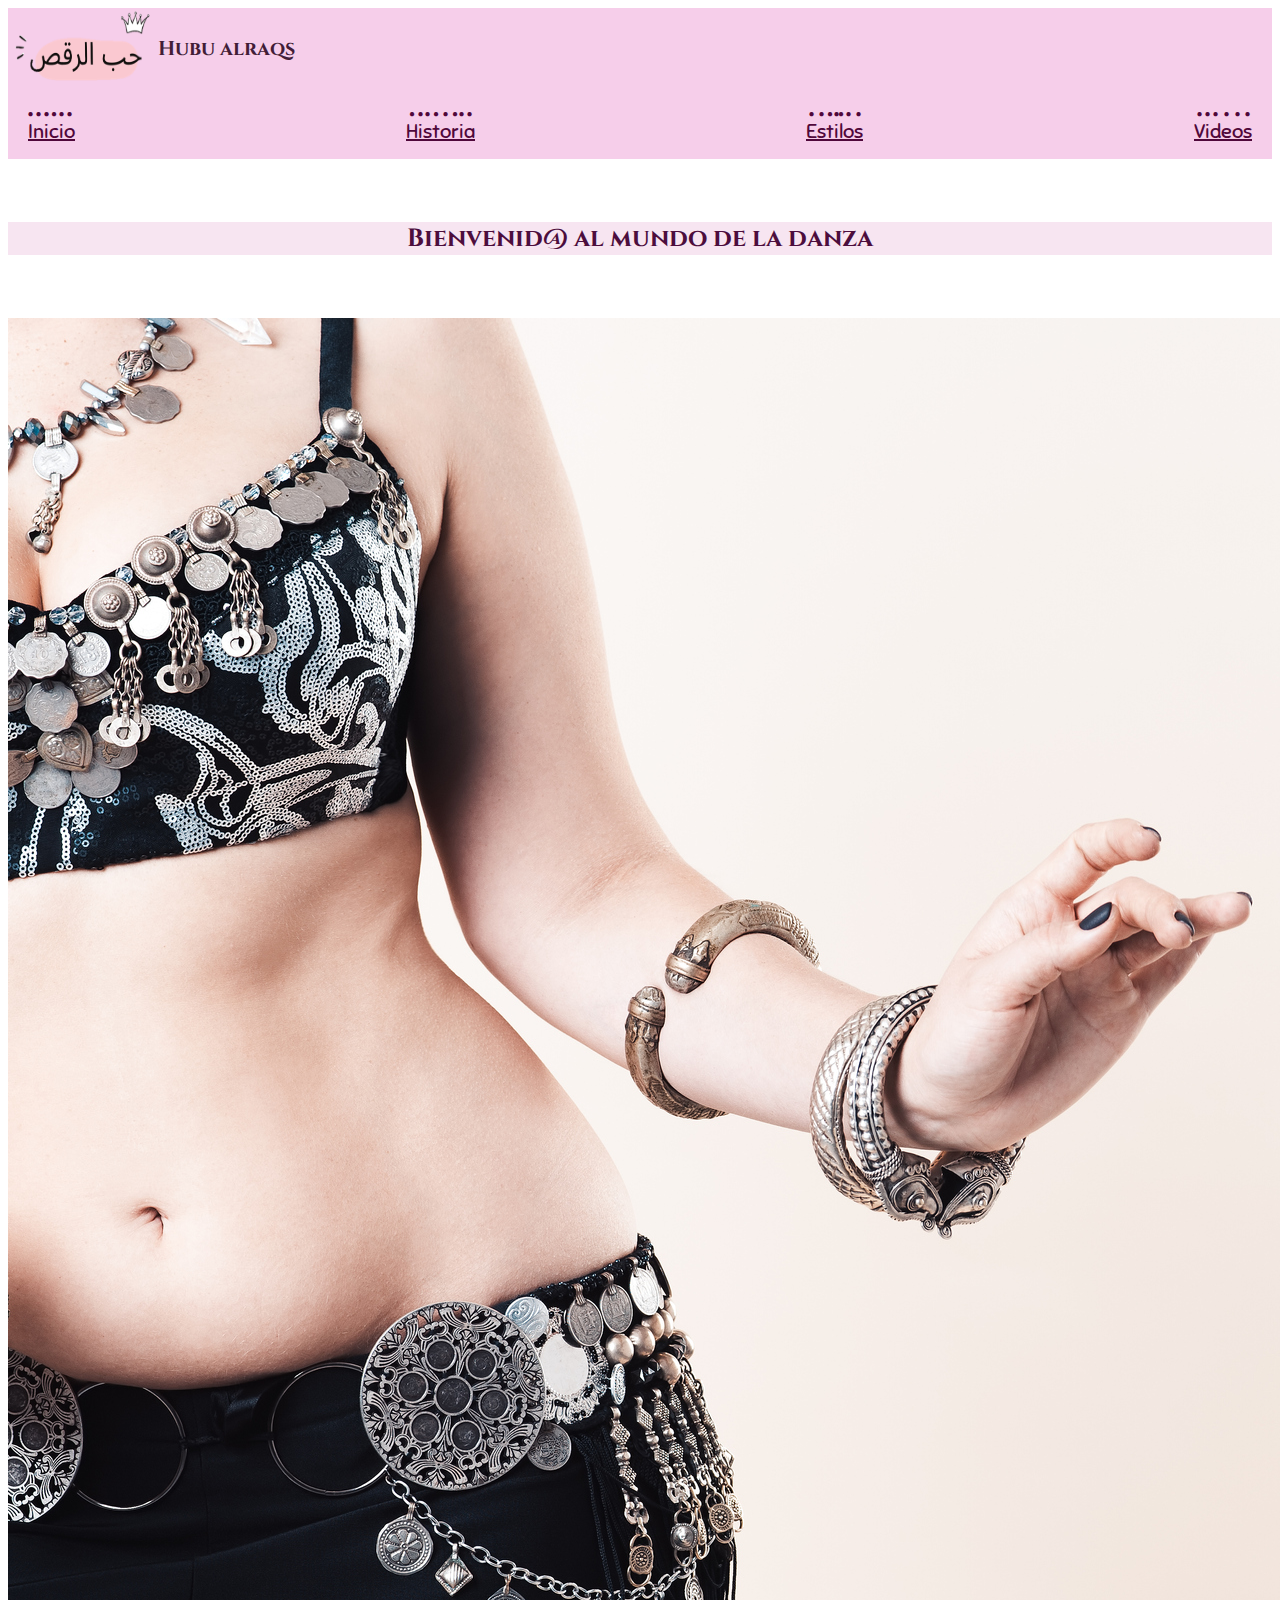
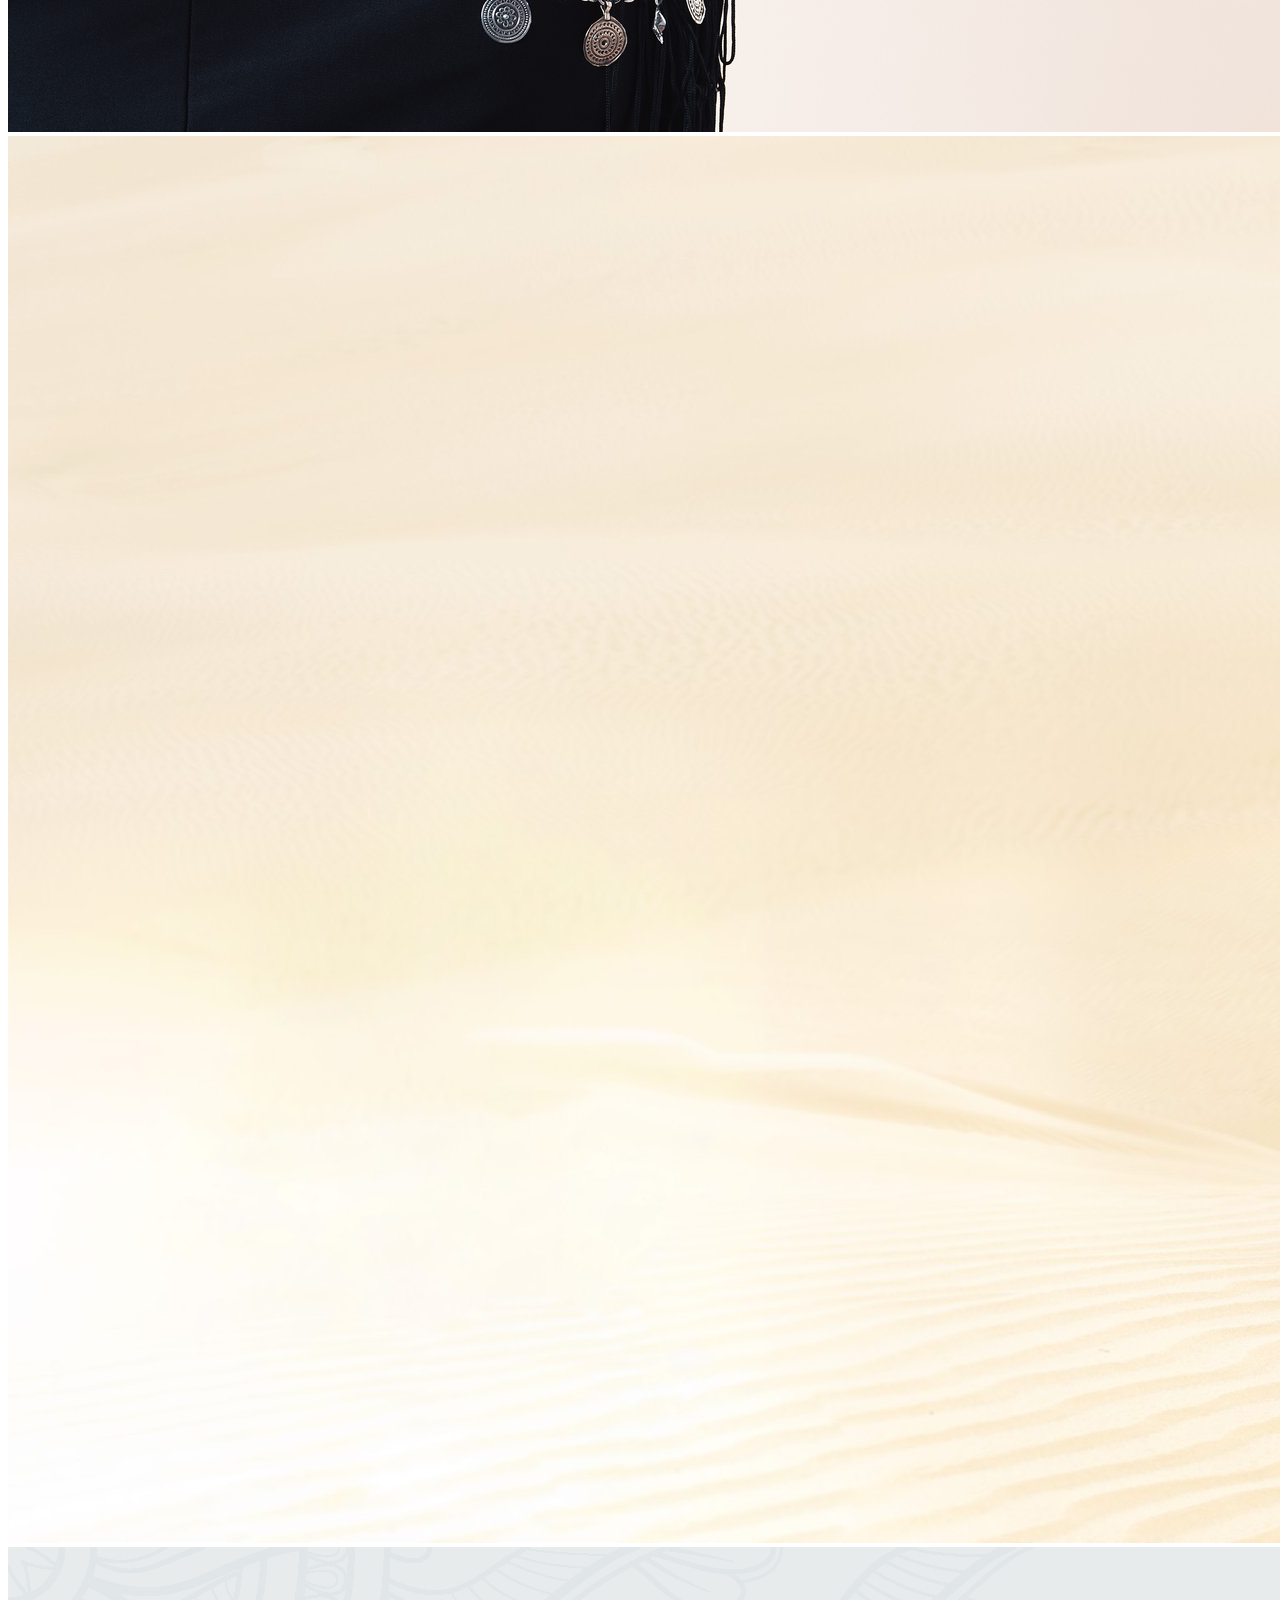
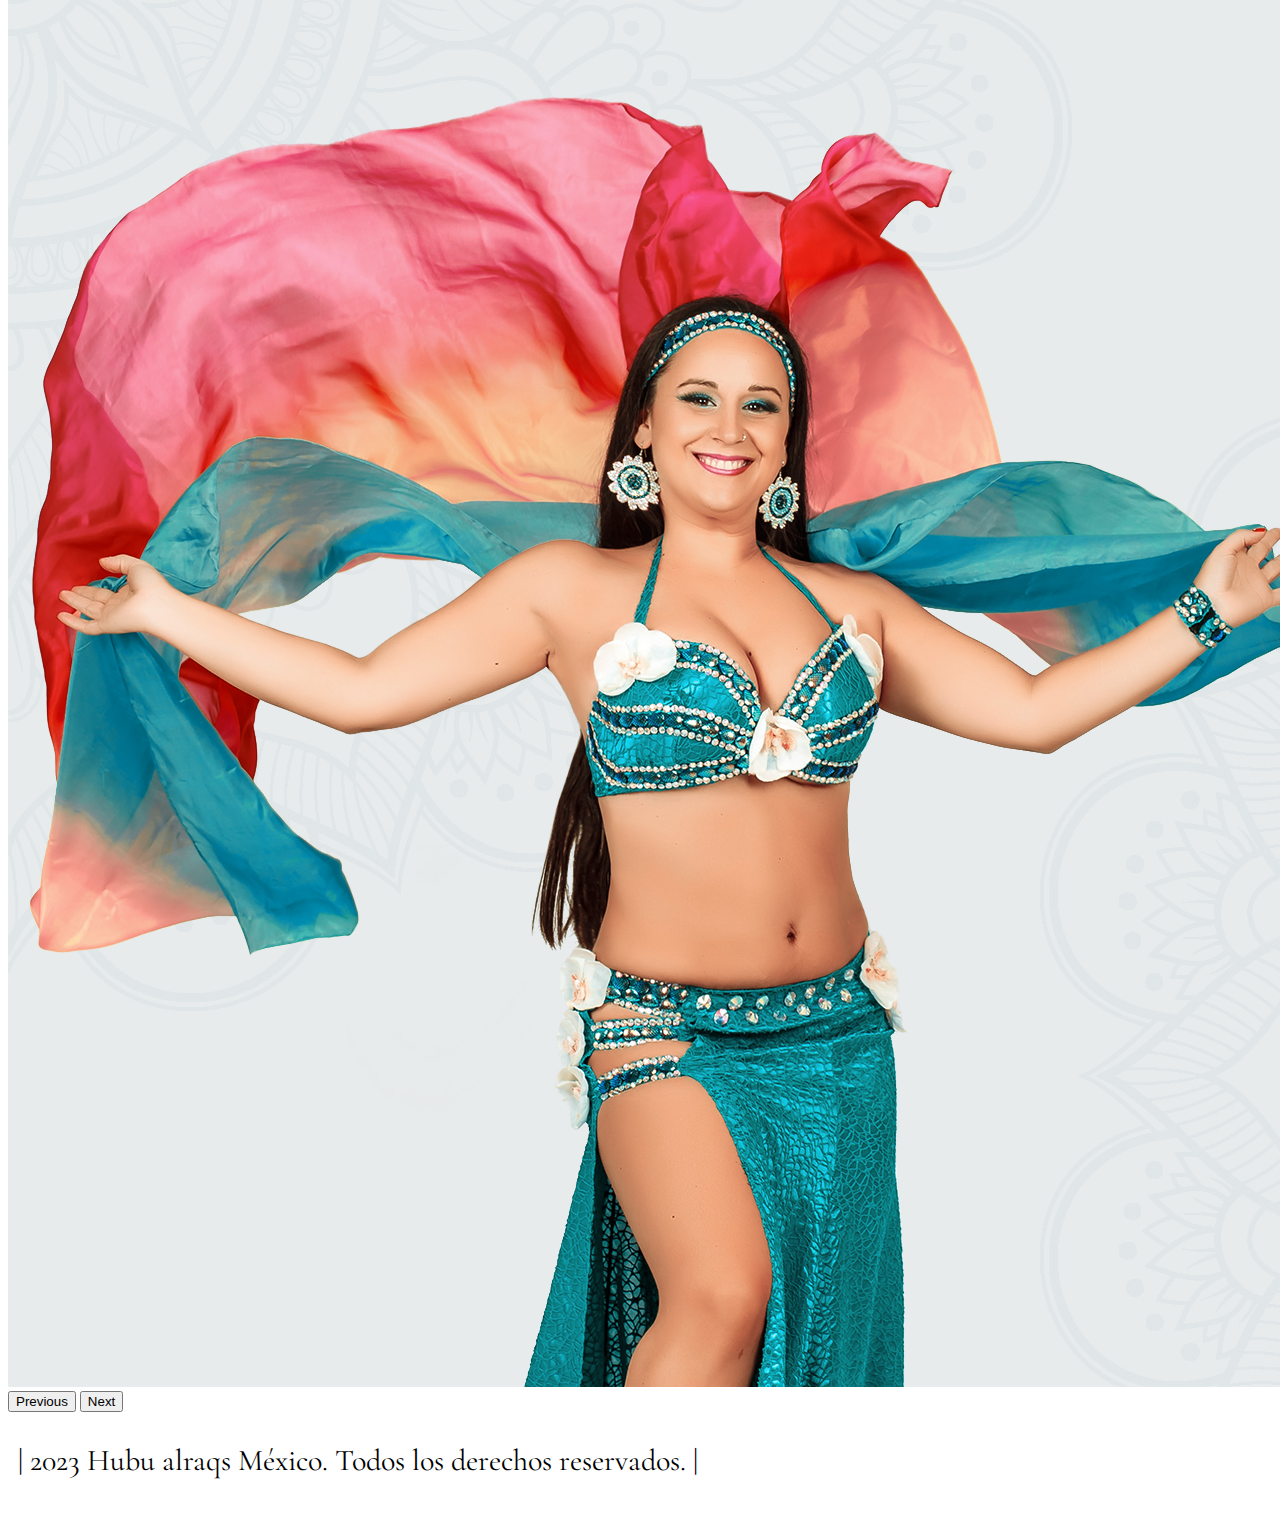
<file: index.html>
<!DOCTYPE html>
<html lang="en">
  <head>
    <meta charset="UTF-8" />
    <meta name="viewport" content="width=device-width, initial-scale=1.0" />
    <title>Hubu alraqs</title>
    <!--llamo al archivo CSS de Bootstrap-->
    <link
      href="https://cdn.jsdelivr.net/npm/bootstrap@5.1.3/dist/css/bootstrap.min.css"
      rel="stylesheet"
      integrity="sha384-1BmE4kWBq78iYhFldvKuhfTAU6auU8tT94WrHftjDbrCEXSU1oBoqyl2QvZ6jIW3"
      crossorigin="anonymous"
    />
    <!--llamo al archivo de CSS-->
    <link rel="stylesheet" href="Belly.css" />
    <!--llamo al archivo de JavaScript-->
    <script
      src="https://cdn.jsdelivr.net/npm/bootstrap@5.3.0-alpha1/dist/js/bootstrap.bundle.min.js"
      integrity="sha384- w76AqPfDkMBDXo30jS1Sgez6pr3x5MlQ1ZAGC+nuZB+EYdgRZgiwxhTBTkF7CXvN"
      crossorigin="anonymous"
    ></script>
    <script src="./main.js" type="text/javascript"></script>
  </head>
  <body>
    <header>
              <div class="container-fluid">
                <div class="row">     
              <div class="col-md-4 header_complete_logo">
                <div class="logohubu">
                  <img src="./Imagenes/logohubu.png" alt="logo" />
                  <h1 class="hubualraqs">Hubu alraqs</h1>
                </div>
              </div>
                <div class="col-md-8 header_complete_links">
                <nav>                 
                  <ul>
                    <a href="Bellydance.html">Inicio</a>
                    <a href="histobell.html">Historia</a>
                    <a href="estilosbell.html">Estilos</a>
                    <a href="videosbell.html">Videos</a>
                  </ul>
                </nav>
                </div>
              </div>  
            </div>
    </header>

    <main>
      <div class="container-fluid">
        <div class="col-md-12">
          <div>
        <h5>Bienvenid@ al mundo de la danza</h5>
      </div>
      </div>
      <div class="items" id="Inicio">
        <div id="carouselExampleControls" class="carousel slide" data-bs-ride="carousel">
          <div class="carousel-inner">
            <div class="carousel-item active">
              <img src="./Imagenes/Img2.jpg" class="d-block w-100" alt="img2">
            </div>
            <div class="carousel-item">
              <img src="./Imagenes/Img3.jpg" class="d-block w-100" alt="img3">
            </div>
            <div class="carousel-item">
              <img src="./Imagenes/Img1.jpg" class="d-block w-100" alt="img1">
            </div>
          </div>
          <button class="carousel-control-prev" type="button" data-bs-target="#carouselExampleControls" data-bs-slide="prev">
            <span class="carousel-control-prev-icon" aria-hidden="true"></span>
            <span class="visually-hidden">Previous</span>
          </button>
          <button class="carousel-control-next" type="button" data-bs-target="#carouselExampleControls" data-bs-slide="next">
            <span class="carousel-control-next-icon" aria-hidden="true"></span>
            <span class="visually-hidden">Next</span>
          </button>
        </div>
      </div>
      </div>
      </div>
    </div>  
    </main>

    <div class="container-fluid">
      <div class="pie">
        <footer>
          <p>| 2023 Hubu alraqs México. Todos los derechos reservados. |</p>
        </footer>
      </div>
    </div>
  </body>
</html>
</file>
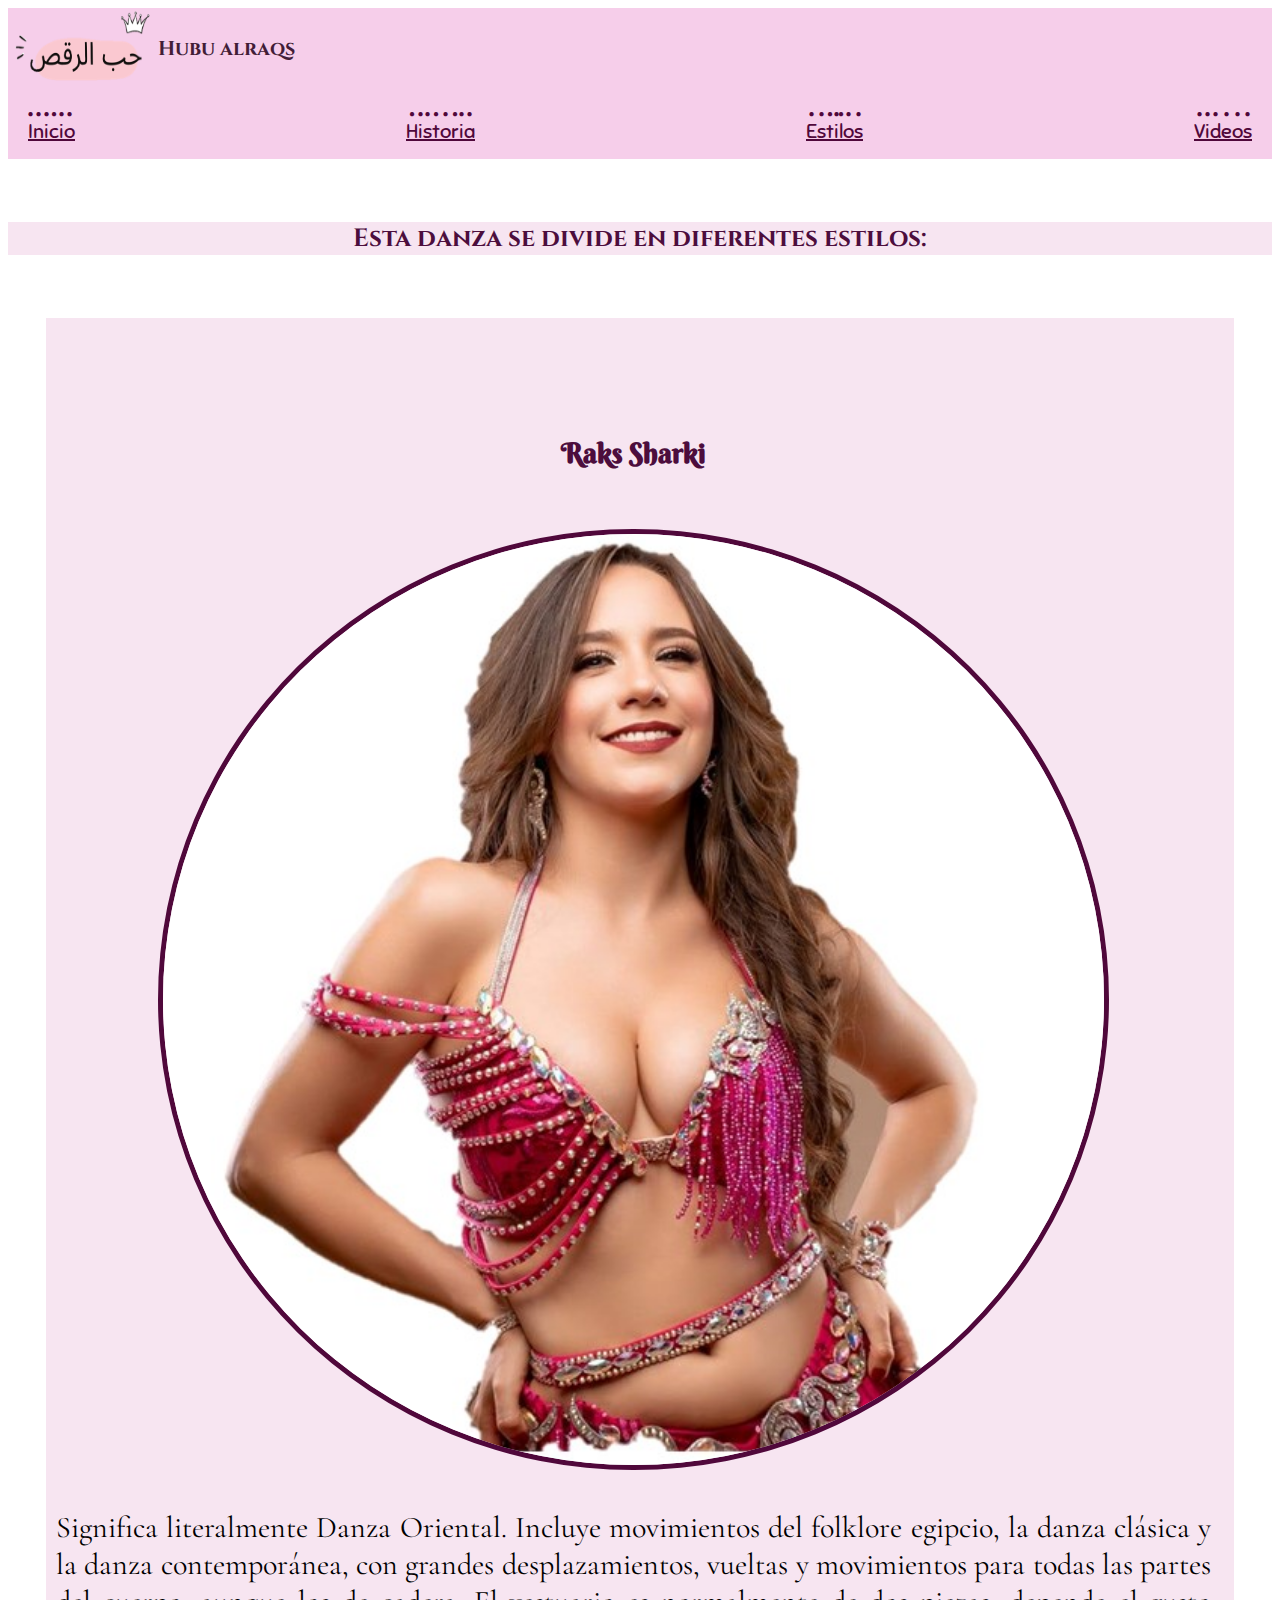
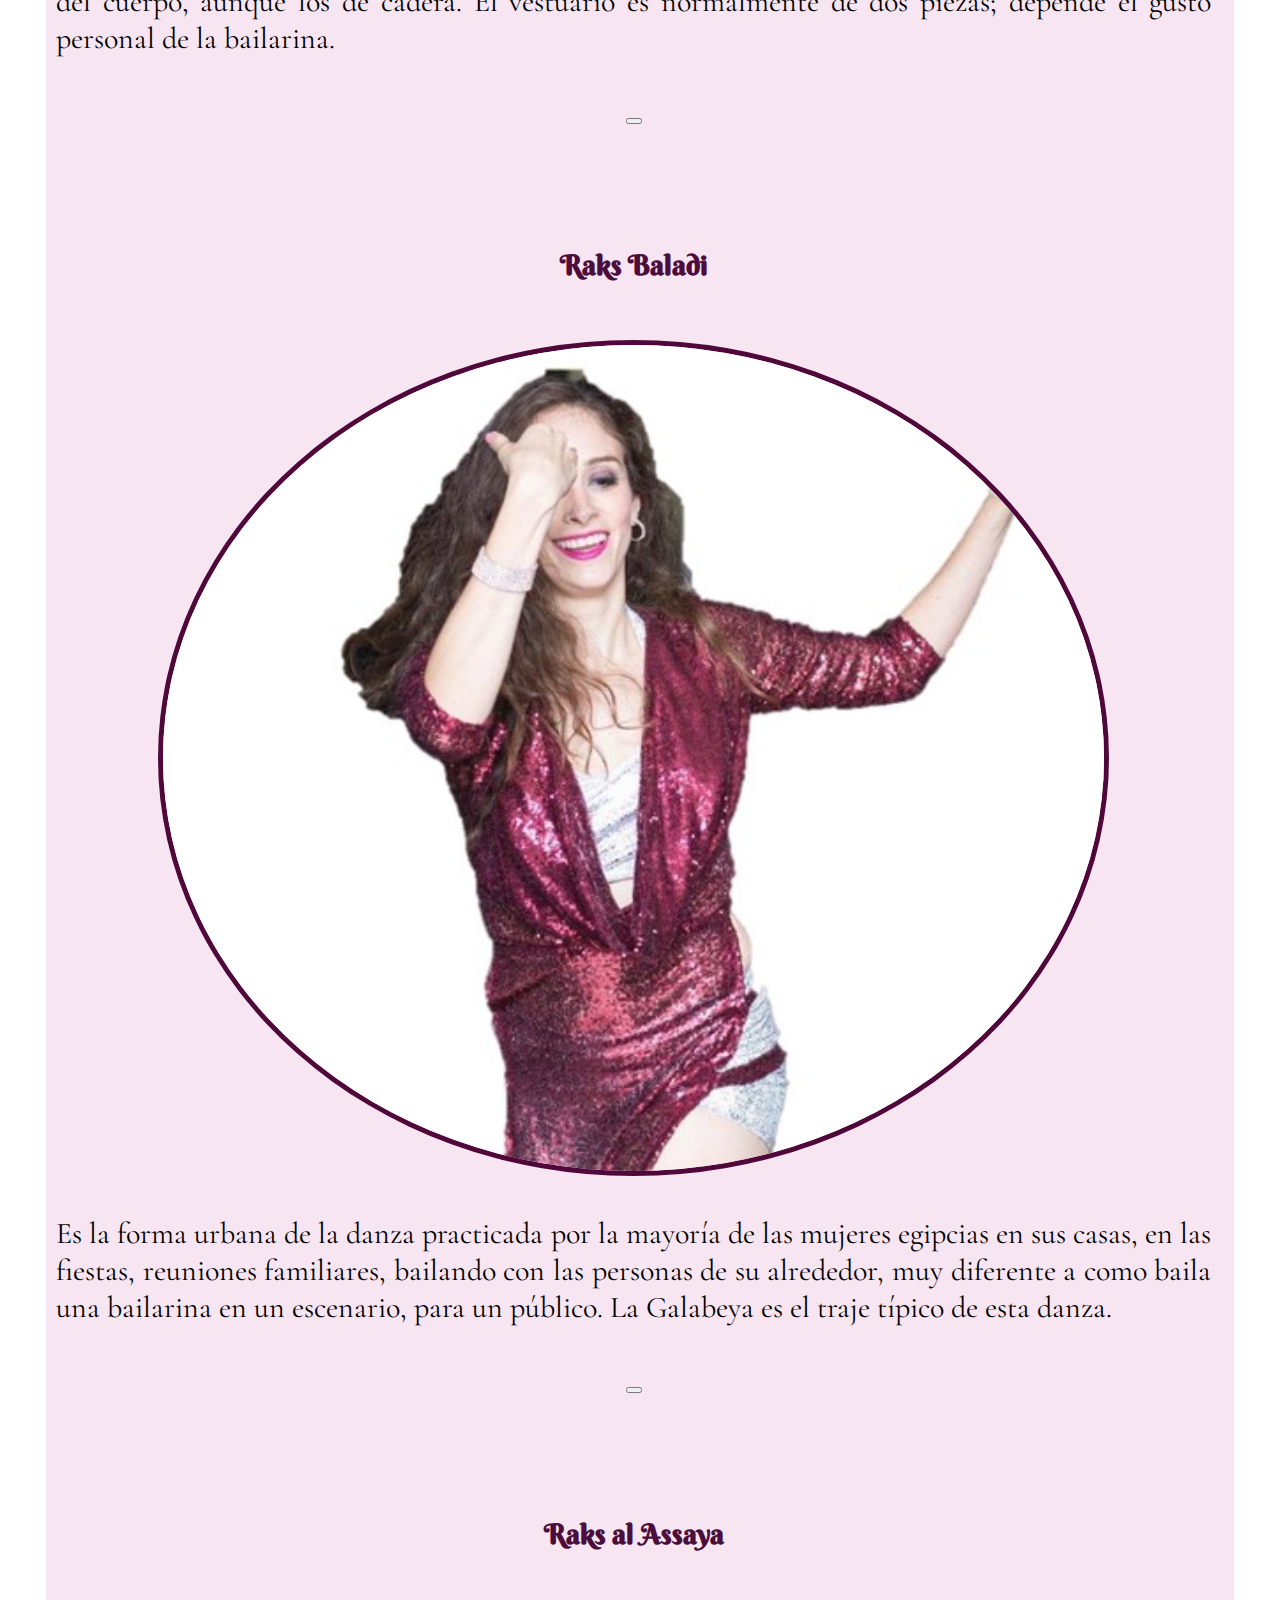
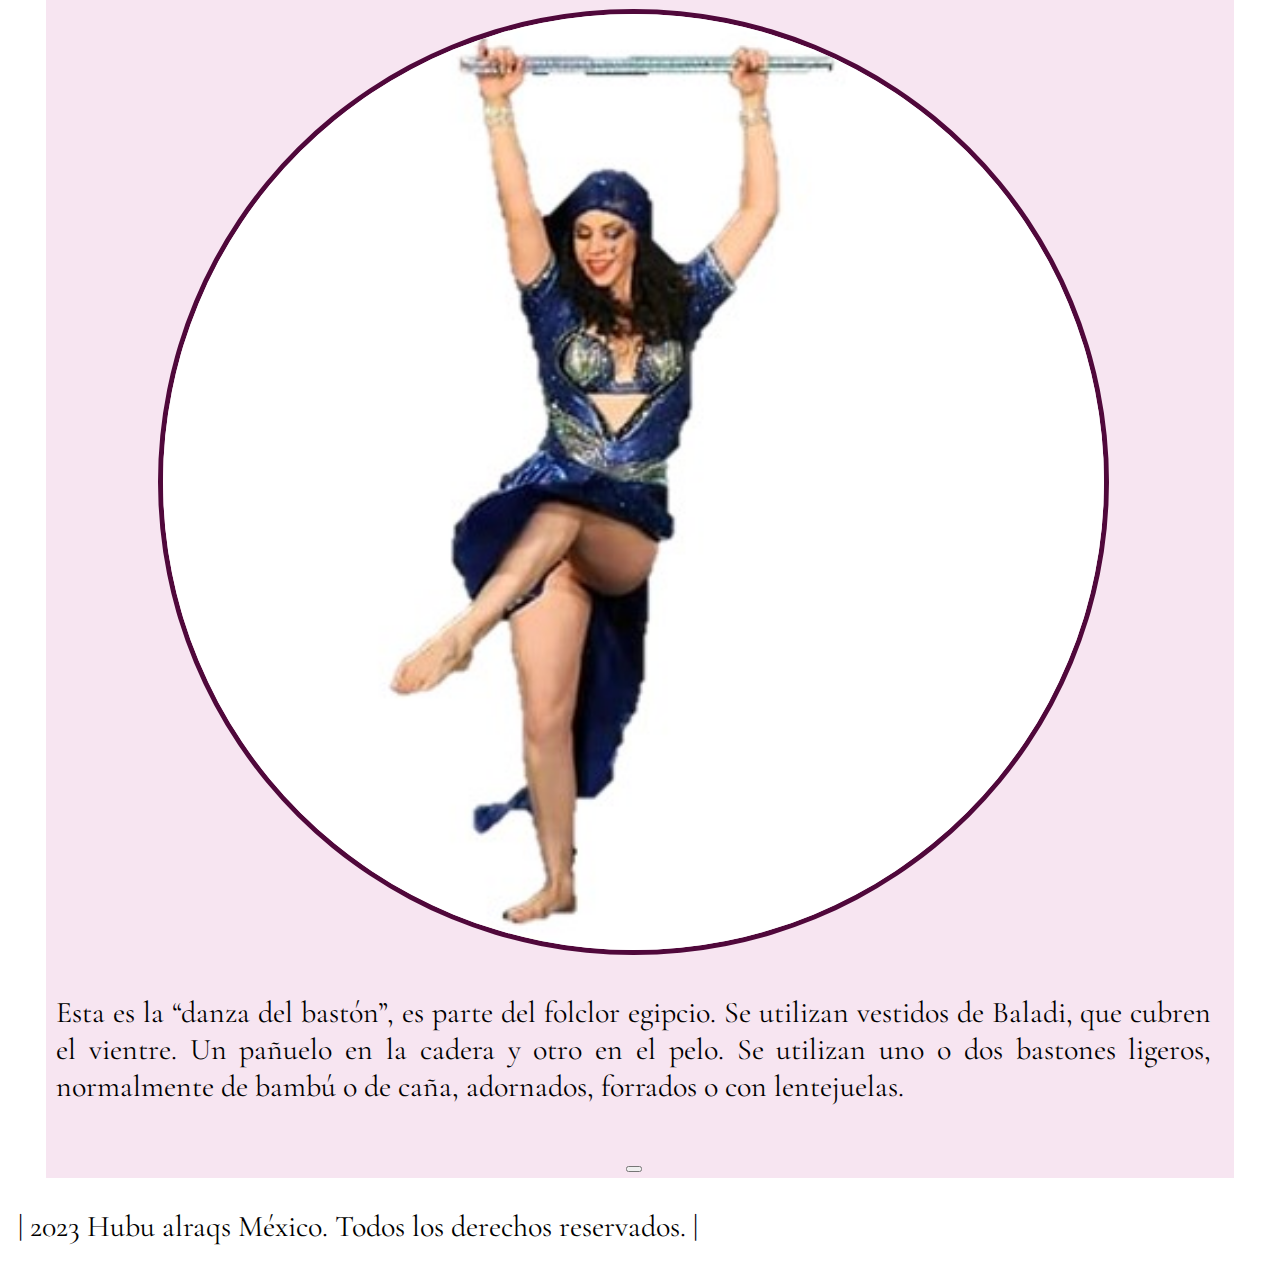
<file: estilosbell.html>
<!DOCTYPE html>
<html lang="en">
  <head>
    <meta charset="UTF-8" />
    <meta name="viewport" content="width=device-width, initial-scale=1.0" />
    <title>Hubu alraqs</title>
    <!--llamo al archivo CSS de Bootstrap--> 
    <link
      href="https://cdn.jsdelivr.net/npm/bootstrap@5.1.3/dist/css/bootstrap.min.css"
      rel="stylesheet"
      integrity="sha384-1BmE4kWBq78iYhFldvKuhfTAU6auU8tT94WrHftjDbrCEXSU1oBoqyl2QvZ6jIW3"
      crossorigin="anonymous"/>
    <!--llamo al archivo de CSS-->
    <link rel="stylesheet" href="Belly.css" />
    <!--llamo al archivo de JavaScript-->
    <script src="https://cdn.jsdelivr.net/npm/bootstrap@5.3.0-alpha1/dist/js/bootstrap.bundle.min.js" integrity="sha384- w76AqPfDkMBDXo30jS1Sgez6pr3x5MlQ1ZAGC+nuZB+EYdgRZgiwxhTBTkF7CXvN" crossorigin="anonymous"></script>
    <script src="./main.js" type="text/javascript"></script>
  </head>
<body>
  <header>
    <div class="container-fluid">
      <div class="row">     
    <div class="col-md-4 header_complete_logo">
      <div class="logohubu">
        <img src="./Imagenes/logohubu.png" alt="logo" />
        <h1 class="hubualraqs">Hubu alraqs</h1>
      </div>
    </div>
      <div class="col-md-8 header_complete_links">
      <nav>                 
        <ul>
          <a href="Bellydance.html">Inicio</a>
          <a href="histobell.html">Historia</a>
          <a href="estilosbell.html">Estilos</a>
          <a href="videosbell.html">Videos</a>
        </ul>
      </nav>
      </div>
    </div>  
  </div>
</header>

  <div class="items" id="Estilos">
    <div>
      <h5>Esta danza se divide en diferentes estilos:</h5>
    </div>

<!--contenedor general para poner las noticias-->  
<div class="contenedor">
<div class="raks">
<div class="container-fluid">
<div class="row"> 
<div class="col-lg-4">
<!--primera noticia-->   
<div class="noticias">
      <h3>Raks Sharki</h3>
      <img
        src="./Imagenes/Rakssharki.jpg"
        alt="RaksSharki"
        class="conborde"
      />
      <div id="contenido">
    <!--este es el contenedor que quiero ocultar/mostrar--> 
      <p>
        Significa literalmente Danza Oriental. Incluye movimientos del
        folklore egipcio, la danza clásica y la danza contemporánea, con
        grandes desplazamientos, vueltas y movimientos para todas las
        partes del cuerpo, aunque los de cadera. El vestuario es
        normalmente de dos piezas; depende el gusto personal de la
        bailarina.
      </p>
    </div>
    <button onclick='muestra_oculta("contenido")' class="btn btn-primary" form="contenido"></button>
</div>
</div>

<div class="col-lg-4">
<!--segunda noticia-->
<div class="noticias"> 
      <h3>Raks Baladi</h3>
      <img
        src="./Imagenes/Raksbaladi.jpg"
        alt="RaksBal"
        class="conborde"
      />
    <div id="contenido2">
<!--este es el contenedor que quiero ocultar/mostrar--> 
      <p>
        Es la forma urbana de la danza practicada por la mayoría de las
        mujeres egipcias en sus casas, en las fiestas, reuniones
        familiares, bailando con las personas de su alrededor, muy
        diferente a como baila una bailarina en un escenario, para un
        público. La Galabeya es el traje típico de esta danza.
      </p>
    </div>
  <button onclick='muestra_oculta("contenido2")' class="btn btn-primary" form="contenido2"></button>
</div>   
</div>

<div class="col-lg-4">
<!--tercera noticia--> 
<div class="noticias"> 
      <h3>Raks al Assaya</h3>
      <img
        src="./Imagenes/Raksalassaya.jpg"
        alt="RaksAla"
        class="conborde"
      />
      <div id="contenido3">
<!--este es el contenedor que quiero ocultar/mostrar-->
      <p>
        Esta es la “danza del bastón”, es parte del folclor egipcio. Se
        utilizan vestidos de Baladi, que cubren el vientre. Un pañuelo en
        la cadera y otro en el pelo. Se utilizan uno o dos bastones
        ligeros, normalmente de bambú o de caña, adornados, forrados o con
        lentejuelas.
      </p>
    </div>
<button onclick='muestra_oculta("contenido3")' class="btn btn-primary" form="contenido3"></button>
</div>
</div>
</div>
</div>
</div>
</div>
</div>
<div class="container-fluid">
  <div class="pie">
    <footer>
      <p>| 2023 Hubu alraqs México. Todos los derechos reservados. |</p>
    </footer>
  </div>
</div>
</body>
</html>
</file>
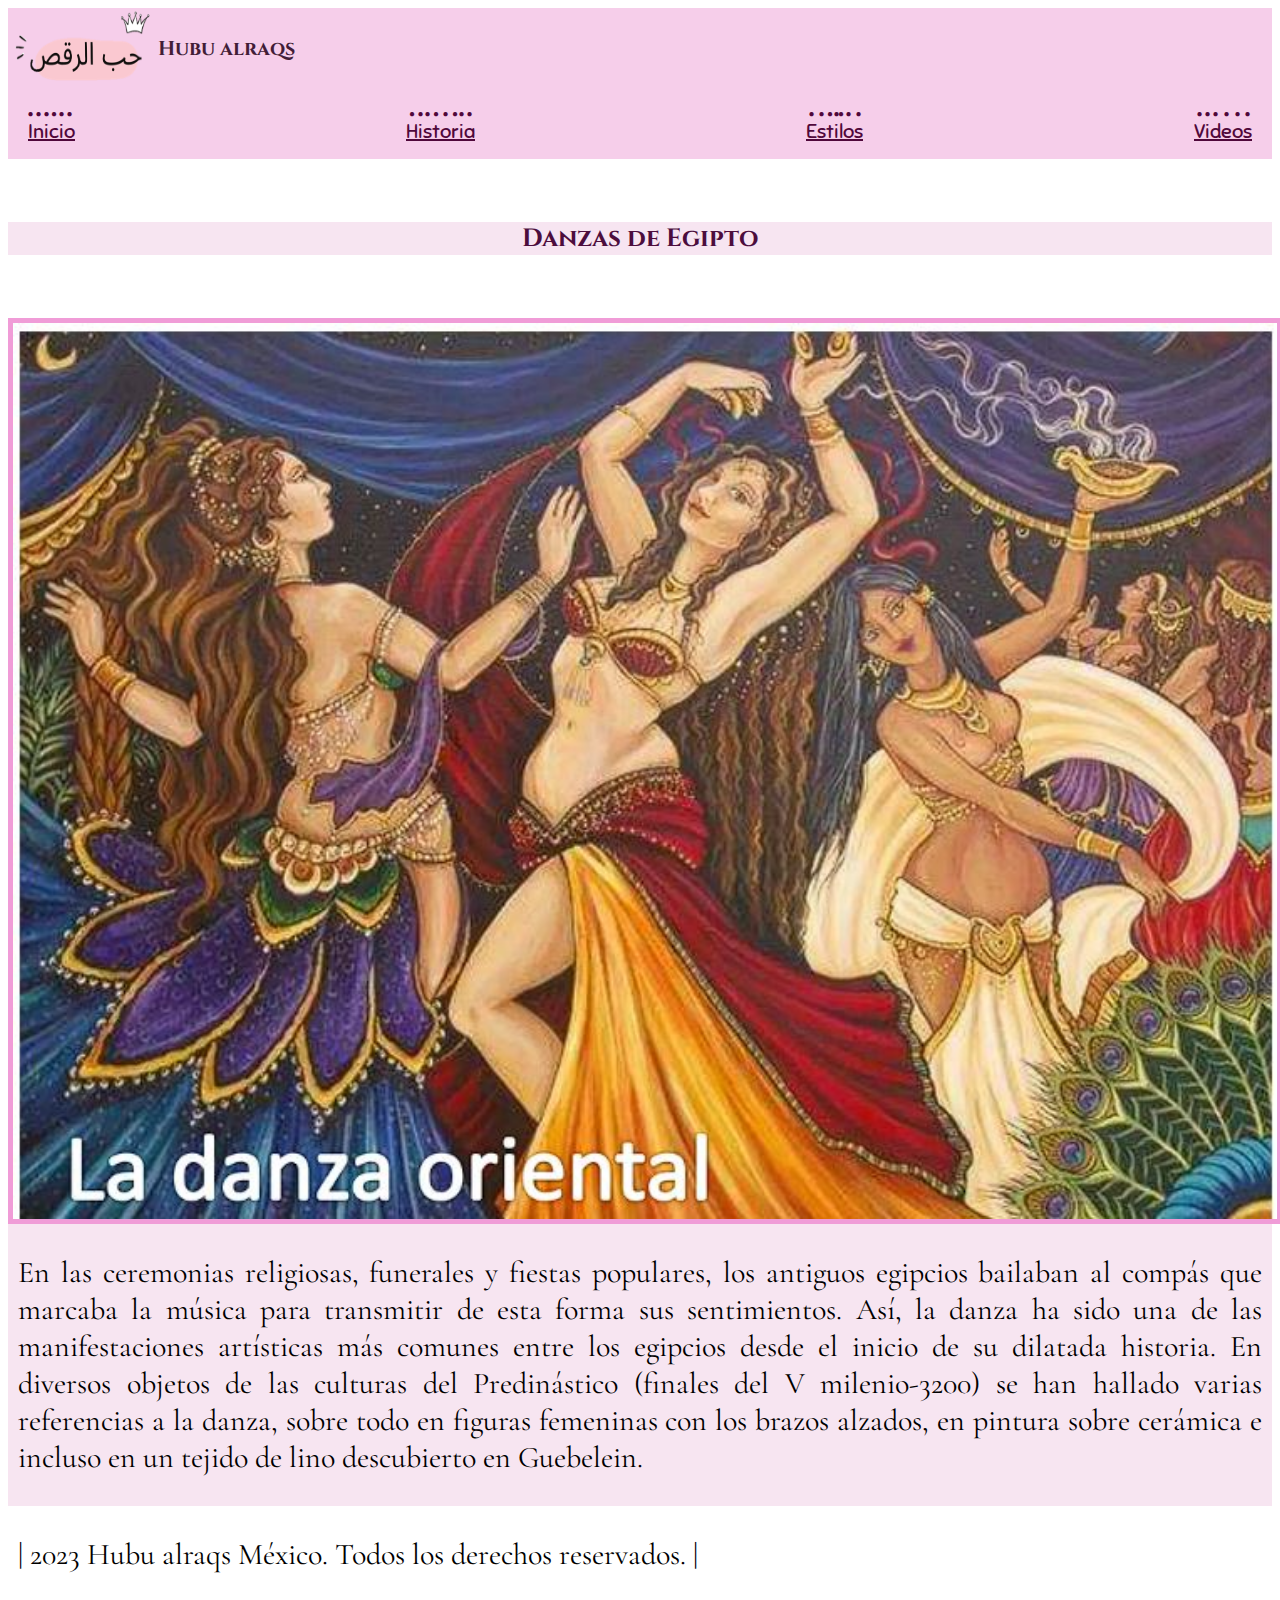
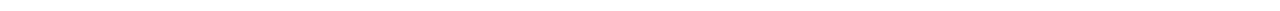
<file: histobell.html>
<!DOCTYPE html>
<html lang="en">
<head>
    <meta charset="UTF-8">
    <meta name="viewport" content="width=device-width, initial-scale=1.0">
    <title>Historia</title>
      <!--llamo al archivo CSS de Bootstrap--> 
      <link
      href="https://cdn.jsdelivr.net/npm/bootstrap@5.1.3/dist/css/bootstrap.min.css"
      rel="stylesheet"
      integrity="sha384-1BmE4kWBq78iYhFldvKuhfTAU6auU8tT94WrHftjDbrCEXSU1oBoqyl2QvZ6jIW3"
      crossorigin="anonymous"/>
    <!--llamo al archivo de CSS-->
    <link rel="stylesheet" href="Belly.css" />
    <!--llamo al archivo de JavaScript-->
    <script src="https://cdn.jsdelivr.net/npm/bootstrap@5.3.0-alpha1/dist/js/bootstrap.bundle.min.js" integrity="sha384- w76AqPfDkMBDXo30jS1Sgez6pr3x5MlQ1ZAGC+nuZB+EYdgRZgiwxhTBTkF7CXvN" crossorigin="anonymous"></script>
    <script src="./main.js" type="text/javascript"></script>
</head>
<body>
  <header>
    <div class="container-fluid">
      <div class="row">     
    <div class="col-md-4 header_complete_logo">
      <div class="logohubu">
        <img src="./Imagenes/logohubu.png" alt="logo" />
        <h1 class="hubualraqs">Hubu alraqs</h1>
      </div>
    </div>
      <div class="col-md-8 header_complete_links">
      <nav>                 
        <ul>
          <a href="Bellydance.html">Inicio</a>
          <a href="histobell.html">Historia</a>
          <a href="estilosbell.html">Estilos</a>
          <a href="videosbell.html">Videos</a>
        </ul>
      </nav>
      </div>
    </div>  
  </div>
</header>



<div class="container-fluid">
  <div class="col-md-12">
  <h5>Danzas de Egipto</h5>
  </div>
<div class="danzas"> 
  <div class="container-fluid">
    <div class="row">             
      <div class="col-lg-8">
        <img src="./Imagenes/danzaoriental.JPG" alt="danzaoriental" class="conborde">  
      </div> 
      <div class="col-lg-4"> 
            <p>
            En las ceremonias religiosas, funerales y fiestas populares, los antiguos egipcios bailaban al compás que marcaba la música para
            transmitir de esta forma sus sentimientos. Así, la danza ha sido
            una de las manifestaciones artísticas más comunes entre los
            egipcios desde el inicio de su dilatada historia. En diversos
            objetos de las culturas del Predinástico (finales del V
            milenio-3200) se han hallado varias referencias a la danza, sobre
            todo en figuras femeninas con los brazos alzados, en pintura sobre
            cerámica e incluso en un tejido de lino descubierto en Guebelein.
            </p>
      </div>
      </div>  
    </div> 
  </div>   
</div>  
        
<div class="container-fluid">
  <div class="pie">
    <footer>
      <p>| 2023 Hubu alraqs México. Todos los derechos reservados. |</p>
    </footer>
  </div>
</div>
</body>
</html>
</file>
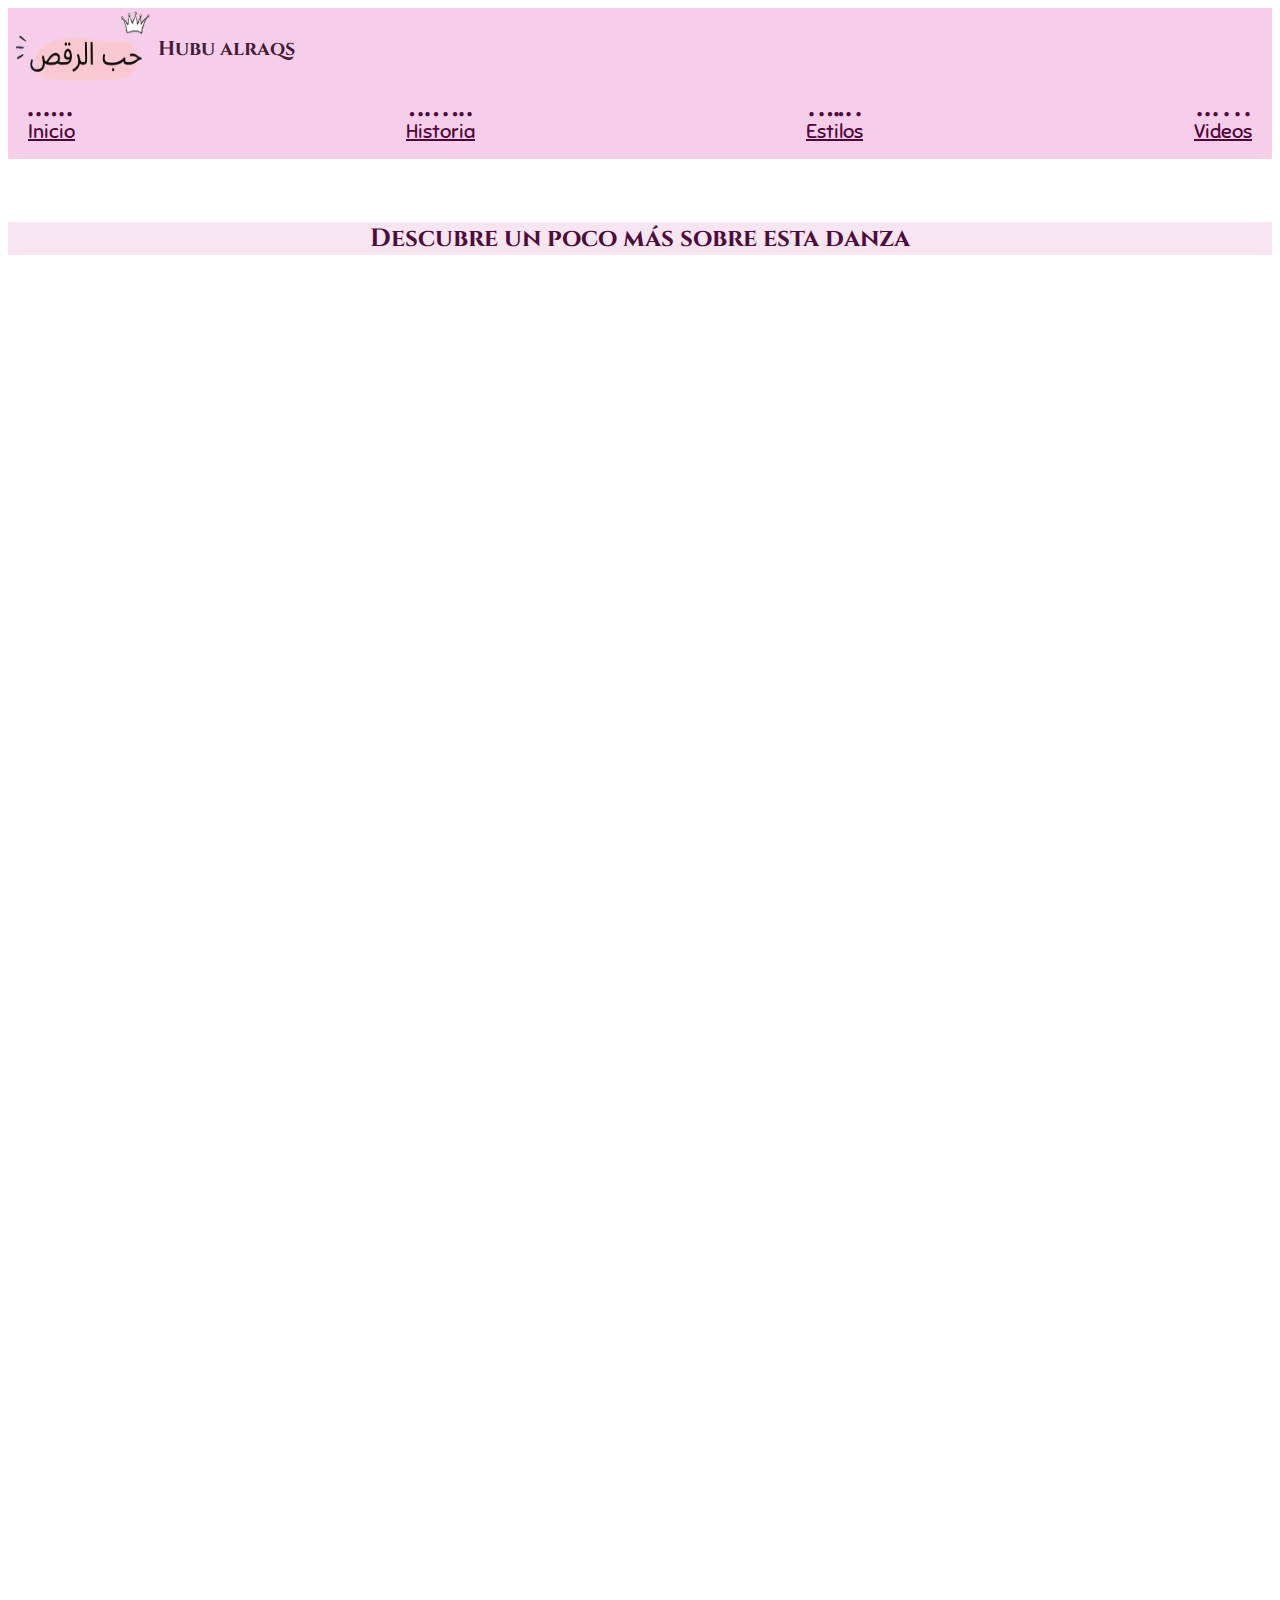
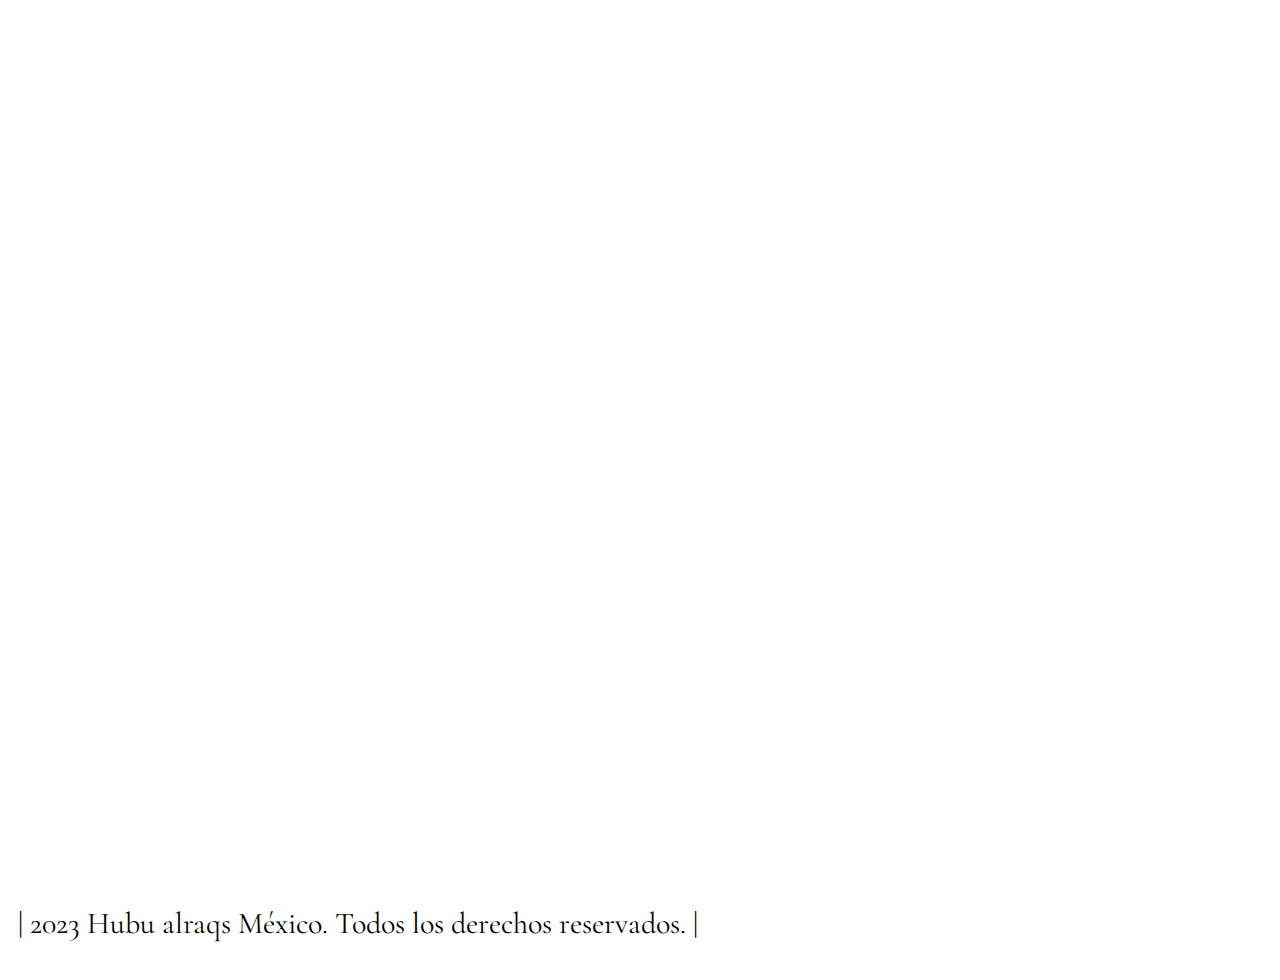
<file: videosbell.html>
<!DOCTYPE html>
<html lang="en">
  <head>
    <meta charset="UTF-8" />
    <meta name="viewport" content="width=device-width, initial-scale=1.0" />
    <title>Hubu alraqs</title>
    <!--llamo al archivo CSS de Bootstrap--> 
    <link
      href="https://cdn.jsdelivr.net/npm/bootstrap@5.1.3/dist/css/bootstrap.min.css"
      rel="stylesheet"
      integrity="sha384-1BmE4kWBq78iYhFldvKuhfTAU6auU8tT94WrHftjDbrCEXSU1oBoqyl2QvZ6jIW3"
      crossorigin="anonymous"/>
    <!--llamo al archivo de CSS-->
    <link rel="stylesheet" href="Belly.css" />
    <!--llamo al archivo de JavaScript-->
    <script src="https://cdn.jsdelivr.net/npm/bootstrap@5.3.0-alpha1/dist/js/bootstrap.bundle.min.js" integrity="sha384- w76AqPfDkMBDXo30jS1Sgez6pr3x5MlQ1ZAGC+nuZB+EYdgRZgiwxhTBTkF7CXvN" crossorigin="anonymous"></script>
    <script src="./main.js" type="text/javascript"></script>
  </head>
<body>
  <header>
    <div class="container-fluid">
      <div class="row">     
    <div class="col-md-4 header_complete_logo">
      <div class="logohubu">
        <img src="./Imagenes/logohubu.png" alt="logo" />
        <h1 class="hubualraqs">Hubu alraqs</h1>
      </div>
    </div>
      <div class="col-md-8 header_complete_links">
      <nav>                 
        <ul>
          <a href="Bellydance.html">Inicio</a>
          <a href="histobell.html">Historia</a>
          <a href="estilosbell.html">Estilos</a>
          <a href="videosbell.html">Videos</a>
        </ul>
      </nav>
      </div>
    </div>  
  </div>
</header>

<div class="container-fluid">
  <div class="items" id="Videos">
      <h5>Descubre un poco más sobre esta danza</h5>
<div class="container-fluid">
  <div class="row"> 
  <div class="col-lg-4">
    <div>
      <iframe
        width="100%"
        height="715"
        src="https://www.youtube.com/embed/Kaizq2o1d8g"
        title="YouTube video player"
        frameborder="0"
        allow="accelerometer; autoplay; clipboard-write; encrypted-media; gyroscope; picture-in-picture; web-share"
        allowfullscreen
      ></iframe>
    </div>  
  </div>
  <div class="col-lg-4">
    <div>
      <iframe width="100%" height="715" src="https://www.youtube.com/embed/9Jv5Efo86C4" title="YouTube video player" frameborder="0" allow="accelerometer; autoplay; clipboard-write; encrypted-media; gyroscope; picture-in-picture; web-share" allowfullscreen></iframe>
    </div>
  </div>
  <div class="col-lg-4">
    <div>
      <iframe width="100%" height="715" src="https://www.youtube.com/embed/wo3SAb37ynk" title="YouTube video player" frameborder="0" allow="accelerometer; autoplay; clipboard-write; encrypted-media; gyroscope; picture-in-picture; web-share" allowfullscreen></iframe>
    </div>
  </div>
  </div>
  </div> 
  </div>
</div>

<div class="container-fluid">
  <div class="pie">
    <footer>
      <p>| 2023 Hubu alraqs México. Todos los derechos reservados. |</p>
    </footer>
  </div>
</div>
</body>
</html>
</file>
<file: Belly.css>
@import url('https://fonts.googleapis.com/css2?family=Berkshire+Swash&family=Cinzel:wght@500&display=swap');
@import url('https://fonts.googleapis.com/css2?family=Berkshire+Swash&display=swap');
@import url('https://fonts.googleapis.com/css2?family=Berkshire+Swash&family=Cormorant+Garamond:wght@300&display=swap');
@import url('https://fonts.googleapis.com/css2?family=Berkshire+Swash&family=Cormorant+Garamond:wght@300&family=Sniglet&display=swap');

header{
    background-color: #f6ceea; 
}

.hubualraqs{
    display: flex;
    font-size: 20px;
    color: rgb(66, 29, 55);
    font-family: 'Cinzel', serif;
    align-items: center;
}

header ul{
    display: flex;
    font-size: 20px;
    font-family: 'Sniglet', cursive;
    align-items: center;
    justify-content:space-between;
    text-emphasis: circle;
    text-decoration-color: #50083b;
    margin: 5px;
    padding: 15px;
}


.logohubu{
    display: flex;
    align-items: center;
}

.logohubu img{
    display: flex;
    height:80px;
    width: 150px;
    align-items: center;
}

.nav{
    display: flex;
    flex: auto;
    width: 400px;
    justify-content: space-between;
    padding: 5%;
}

a{
    color: #50083b;
}

h5{
    display: flex;
    flex-direction: column;
    background-color: #f7e5f1;
    text-align: center;
    font-size: 25px;
    color: rgb(76, 13, 61);
    font-family:'Cinzel', serif;
    margin: 5% 0 5% 0;

}

.carousel{
    width: 100%;
    height: 100%;
}

.danzas{
    display: flex;
    flex-direction: row;
    color: rgb(97, 22, 94);
    font-family:'Berkshire Swash', cursive;
    font-size: 30px;
    background-color: #f7e5f1;
}

.danzas img{
    display: flex;
    border-color: #f09cd7;
    width: 100%;
    height: 100%;

 }

h3{
 display: flex;
 flex-direction: column;
 background-color: #f7e5f1;
 text-align: center;
 font-size: 28px;
 color: rgb(76, 13, 61);
 font-family:'Berkshire Swash', cursive;
 margin: 10% 0 5% 0;
} 

.raks{     
    display: flex;
    flex-direction: row;
    align-items: stretch;
    text-align: center;
    color: rgb(97, 22, 94);
    font-family:'Berkshire Swash', cursive;
    font-size: 35px;
    background-color: #f7e5f1;
    margin-top: 5%;
    margin-right: 3%;
    margin-left: 3%;
    padding-right: 1%;
}

p{
    font-size: 30px;
    color: black;
    font-family:'Cormorant Garamond', serif;
    text-align: justify;
    margin: 30px 10px 30px 10px;
}

.conborde{
    border: 5px solid #50083b;
}

.raks img{
    width: 80%;
    height: 100%;
    border-radius: 50%;
}

.pie{
    display: flex;
    font-size: 15px;
    font-family: 'Courier New', Courier, monospace;
}
</file>
